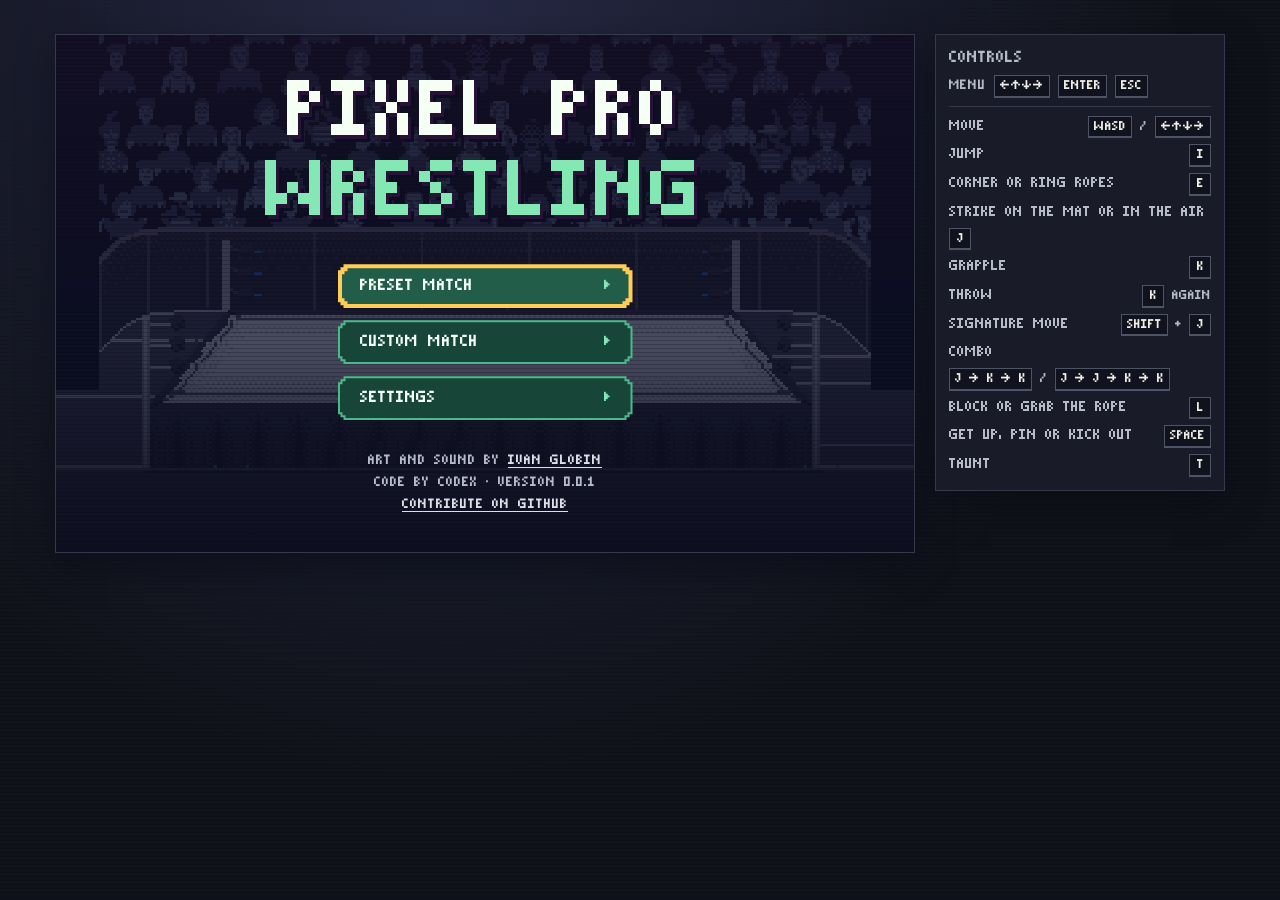
<file: docs/index.html>
<!doctype html>
<html lang="en">
<head>
  <meta charset="utf-8">
  <meta name="viewport" content="width=device-width, initial-scale=1, viewport-fit=cover">
  <meta name="theme-color" content="#10121b">
  <meta name="description" content="Pixel wrestling with eight wrestlers and four arenas.">
  <title>Pixel Pro Wrestling</title>
  <link rel="icon" href="assets/icon.png" type="image/png">
  <link rel="apple-touch-icon" href="assets/icon-192.png">
  <link rel="manifest" href="manifest.webmanifest">
  <link rel="preload" href="assets/ring-pixels.woff2" as="font" type="font/woff2" crossorigin>
  <link rel="stylesheet" href="game.css">
  <script type="module" src="game.mjs"></script>
</head>
<body>
  <main class="shell">
    <h1 class="sr-only">Pixel Pro Wrestling</h1>

    <div class="layout">
      <section class="game" aria-label="Game">
        <div class="stage setup-stage">
          <canvas id="ring" hidden width="320" height="234" tabindex="-1" aria-label="Ring" aria-describedby="controls-keys"></canvas>
          <div class="fighter-progress" id="fighter-progress" hidden>
            <p class="fighter-progress-instruction" aria-hidden="true" hidden></p>
            <div class="fighter-progress-meter" role="meter" aria-label="Pin pressure" aria-valuemin="0" aria-valuemax="100" aria-valuenow="0"><span></span></div>
            <p class="fighter-progress-detail" aria-hidden="true" hidden></p>
          </div>
          <div class="scoreboard" id="scoreboard" hidden>
            <div class="fighter fighter-player">
              <img class="fighter-avatar" id="player-avatar" width="22" height="21" alt="">
              <div class="health" id="player-meter" role="meter" aria-label="Player stamina" aria-valuemin="0" aria-valuemax="100" aria-valuenow="100"><span></span></div>
            </div>
            <div class="scoreboard-time">
              <time id="timer" datetime="PT2M">
                <span class="sr-only">Time remaining <span id="timer-value">02:00</span></span>
                <canvas class="timer-face" id="timer-face" width="54" height="18" aria-hidden="true"></canvas>
              </time>
            </div>
            <div class="fighter fighter-bot">
              <img class="fighter-avatar" id="bot-avatar" width="22" height="21" alt="">
              <div class="health" id="bot-meter" role="meter" aria-label="Opponent stamina" aria-valuemin="0" aria-valuemax="100" aria-valuenow="100"><span></span></div>
            </div>
          </div>
          <div class="match-call" id="match-call" aria-hidden="true" hidden>Outside</div>
          <div class="match-menu" id="match-menu" hidden>
            <canvas class="menu-backdrop" id="menu-backdrop" aria-hidden="true" hidden></canvas>
            <section class="menu-home" data-screen="home" aria-label="Main Menu">
              <p class="menu-title" aria-hidden="true">Pixel Pro <span>Wrestling</span></p>
              <div class="menu-options" data-menu-columns="1">
                <button class="menu-option" type="button" data-action="presets">Preset Match <span aria-hidden="true">▶</span></button>
                <button class="menu-option" type="button" data-action="custom">Custom Match <span aria-hidden="true">▶</span></button>
                <button class="menu-option" type="button" data-action="settings">Settings <span aria-hidden="true">▶</span></button>
              </div>
              <div class="credits">
                <p>ART AND SOUND BY <a href="https://www.behance.net/gallery/58997495/PIXEL-PRO-WRESTLING">IVAN GLOBIN</a></p>
                <p>Code by Codex · Version 0.0.1</p>
                <p><a href="https://github.com/makarbass/Pixel-Pro-Wrestling">Contribute on GitHub</a></p>
              </div>
            </section>
            <section class="menu-page" data-screen="settings" aria-labelledby="settings-heading" hidden>
              <div class="menu-header">
                <h2 id="settings-heading">Settings</h2>
                <button class="button button-outline button-small" type="button" data-action="back">Back</button>
              </div>
              <div class="settings-content">
                <div class="menu-options" data-menu-columns="1">
                  <button class="menu-option" id="sound-toggle" type="button" data-action="sound" aria-pressed="true">
                    Sound <span id="sound-state" aria-hidden="true">On</span>
                  </button>
                  <button class="menu-option" id="combat-hints-toggle" type="button" data-action="combat-hints" aria-pressed="true">
                    Combat hints <span id="combat-hints-state" aria-hidden="true">On</span>
                  </button>
                  <button class="menu-option" id="fullscreen-toggle" type="button" data-action="fullscreen" aria-pressed="false" hidden disabled>
                    Fullscreen <span id="fullscreen-state" aria-hidden="true">Off</span>
                  </button>
                </div>
                <p class="settings-note" id="fullscreen-install" hidden>Add the game to your Home Screen and open it from the icon to play without the address bar.</p>
                <p class="settings-note" id="fullscreen-status" role="status"></p>
              </div>
            </section>
            <section class="menu-page" data-screen="presets" aria-labelledby="preset-heading" hidden>
              <div class="menu-header">
                <h2 id="preset-heading">Preset Match</h2>
                <button class="button button-outline button-small" type="button" data-action="back">Back</button>
              </div>
              <div class="match-tiles" id="preset-tiles" data-menu-columns="2"></div>
            </section>
            <section class="menu-page" data-screen="roster" aria-labelledby="roster-heading" hidden>
              <div class="menu-header">
                <h2 id="roster-heading">Choose your wrestler</h2>
                <button class="button button-outline button-small" type="button" data-action="back">Back</button>
              </div>
              <div class="roster-tiles" id="roster-tiles" data-menu-columns="4"></div>
              <dl class="roster-picks">
                <div><dt>Your wrestler</dt><dd id="picked-player">—</dd></div>
                <div><dt>Opponent</dt><dd id="picked-opponent">—</dd></div>
              </dl>
            </section>
            <section class="menu-page" data-screen="arenas" aria-labelledby="arena-heading" hidden>
              <div class="menu-header">
                <h2 id="arena-heading">Choose an arena</h2>
                <button class="button button-outline button-small" type="button" data-action="back">Back</button>
              </div>
              <div class="match-tiles" id="arena-tiles" data-menu-columns="2"></div>
            </section>
            <section class="versus" data-screen="versus" aria-labelledby="versus-arena" hidden>
              <h2 id="versus-arena" tabindex="-1" aria-describedby="versus-player-name versus-opponent-name"></h2>
              <div class="versus-card">
                <div class="versus-fighter versus-player">
                  <span class="versus-art" id="versus-player-art"></span>
                  <p id="versus-player-name"></p>
                </div>
                <p class="versus-mark" aria-hidden="true">VS</p>
                <div class="versus-fighter versus-opponent">
                  <span class="versus-art" id="versus-opponent-art"></span>
                  <p id="versus-opponent-name"></p>
                </div>
              </div>
              <p class="versus-count" id="versus-count">Fight in 7</p>
            </section>
          </div>
          <div class="overlay" id="overlay">
            <div class="overlay-card">
              <h2 id="overlay-heading">Loading arena</h2>
              <p id="overlay-text" hidden></p>
              <div class="overlay-actions" id="overlay-actions" hidden>
                <button class="button button-primary" id="overlay-primary" type="button"></button>
                <button class="button button-outline" id="overlay-menu" type="button">Main Menu</button>
              </div>
            </div>
          </div>
        </div>

        <div class="gamepad" id="gamepad" role="group" aria-label="Game controller">
          <div class="joystick" role="group" aria-label="Joystick" aria-disabled="true">
            <span class="joystick-thumb" aria-hidden="true"></span>
          </div>
          <div class="face-buttons" role="group" aria-label="Action buttons">
            <button type="button" data-face="X" disabled>X<span class="face-caption"></span></button>
            <button type="button" data-face="Y" disabled>Y<span class="face-caption"></span></button>
            <button type="button" data-face="A" disabled>A<span class="face-caption"></span></button>
            <button type="button" data-face="B" disabled>B<span class="face-caption"></span></button>
            <p class="gamepad-pause-hint" id="gamepad-pause-hint" hidden><kbd>A + Y</kbd> Pause</p>
          </div>
        </div>

        <div class="stage-footer" id="stage-footer" hidden>
          <span class="venue"><span aria-hidden="true"></span><strong id="venue-name">Judgment Day ’04</strong></span>
          <div class="pin-hint" id="pin-hint" hidden></div>
          <button class="button button-outline button-small" id="pause" type="button" hidden>Pause <kbd>Esc</kbd></button>
        </div>

        <ul class="gamepad-guide" id="gamepad-guide" aria-label="Button combinations" hidden>
          <li><kbd>A + X</kbd> <span id="gamepad-signature">Signature move</span> <span id="gamepad-cooldown"></span></li>
          <li><kbd>B + X</kbd> Corner or ropes</li>
          <li><kbd>B + Y</kbd> Block or grab rope</li>
          <li><kbd>X + Y</kbd> Taunt</li>
          <li><kbd>A + Y</kbd> Pause</li>
          <li><kbd>A → B → B</kbd> or <kbd>A → A → B → B</kbd> Combo throw</li>
        </ul>
      </section>

      <aside class="sidebar" aria-label="Controls">
        <section class="controls" aria-labelledby="controls-heading">
          <h2 id="controls-heading">Controls</h2>
          <p class="menu-keys">Menu <kbd>←↑↓→</kbd> <kbd>Enter</kbd> <kbd>Esc</kbd></p>
          <dl id="controls-keys">
            <div><dt>Move</dt><dd><kbd>WASD</kbd> <span>/</span> <kbd>←↑↓→</kbd></dd></div>
            <div><dt>Jump</dt><dd><kbd>I</kbd></dd></div>
            <div><dt>Corner or ring ropes</dt><dd><kbd>E</kbd></dd></div>
            <div><dt>Strike on the mat or in the air</dt><dd><kbd>J</kbd></dd></div>
            <div><dt>Grapple</dt><dd><kbd>K</kbd></dd></div>
            <div><dt id="grapple-name">Throw</dt><dd><kbd>K</kbd> <span>again</span></dd></div>
            <div><dt id="signature-name">Signature move</dt><dd><kbd>Shift</kbd><span> + </span><kbd>J</kbd> <span id="signature-cooldown"></span></dd></div>
            <div><dt>Combo</dt><dd><kbd>J → K → K</kbd> <span>/</span> <kbd>J → J → K → K</kbd></dd></div>
            <div><dt>Block or grab the rope</dt><dd><kbd>L</kbd></dd></div>
            <div><dt>Get up, pin or kick out</dt><dd><kbd>Space</kbd></dd></div>
            <div><dt>Taunt</dt><dd><kbd>T</kbd></dd></div>
          </dl>
        </section>
      </aside>
    </div>

    <p class="sr-only" id="announcement" role="status" aria-atomic="true"></p>
  </main>
</body>
</html>
</file>
<file: docs/game.css>
@font-face {
  font-family: "Ring Pixels";
  src: url("assets/ring-pixels.woff2") format("woff2");
  font-display: swap;
}

:root {
  color-scheme: dark;
  font-family: var(--pixel-font);
  font-synthesis: none;
  color: #f1eee6;
  background: #10121b;
  --surface: #191c28;
  --edge: #363949;
  --muted: #b7bac8;
  --gold: #ffcd56;
  --blue: #6ab9ff;
  --pink: #f58da7;
  --pixel-font: "Ring Pixels", ui-monospace, Menlo, Consolas, monospace;
}

* { box-sizing: border-box; }
[hidden] { display: none !important; }
:focus-visible { outline: 2px solid var(--gold); outline-offset: 4px; }

body {
  margin: 0;
  min-height: 100vh;
  background:
    radial-gradient(ellipse at 35% 0, #252843 0%, transparent 62%),
    repeating-linear-gradient(0deg, #fff0 0 3px, #0002 3px 4px),
    #10121b;
}

button, input { font: inherit; }

.shell {
  width: min(1170px, 100% - 64px);
  margin-inline: auto;
  padding-block: 34px 24px;
}

h1, h2, p { margin: 0; }

.layout {
  display: grid;
  grid-template-columns: minmax(0, 1fr) minmax(245px, 290px);
  align-items: start;
  gap: 20px;
}

.game {
  min-width: 0;
  border: 1px solid var(--edge);
  background: #10131d;
  box-shadow: 0 14px 35px #06071169;
}

.scoreboard {
  --frame-width: 2px;
  --portrait-size: clamp(32px, 4.2vw, 44px);
  position: absolute;
  inset: clamp(6px, 1.3vw, 13px) clamp(6px, 1.6vw, 17px) auto;
  z-index: 1;
  display: grid;
  grid-template-columns: minmax(0, 1fr) auto minmax(0, 1fr);
  gap: clamp(5px, 1.4vw, 15px);
  pointer-events: none;
}

.fighter, .scoreboard-time { --tile-fill: #1b1a30; }

.fighter {
  --accent: var(--blue);
  display: flex;
  align-items: center;
  min-width: 0;
  gap: 8px;
  min-height: 47px;
  padding: 5px 7px;
  background: var(--tile-fill);
  clip-path: var(--pixel-corners);
}

.fighter-bot { --accent: var(--pink); flex-direction: row-reverse; }

.fighter-avatar {
  display: block;
  flex: 0 0 var(--portrait-size);
  width: var(--portrait-size);
  height: var(--portrait-size);
  border: var(--frame-width) solid #77708a;
  background: #353047;
  object-fit: contain;
  padding: 1px;
  image-rendering: pixelated;
}

.health {
  flex: 1;
  min-width: 0;
  position: relative;
  height: var(--portrait-size);
}

.health::before {
  --stroke: var(--frame-width);
  --inner-step: calc(2px + var(--stroke));
  --inner-corner: calc(4px + var(--stroke));
  content: "";
  position: absolute;
  inset: 0;
  background: var(--accent);
  /* Trace both stepped perimeters to leave a transparent center. */
  clip-path: polygon(evenodd,
    4px 0, calc(100% - 4px) 0, calc(100% - 4px) 2px, calc(100% - 2px) 2px,
    calc(100% - 2px) 4px, 100% 4px, 100% calc(100% - 4px), calc(100% - 2px) calc(100% - 4px),
    calc(100% - 2px) calc(100% - 2px), calc(100% - 4px) calc(100% - 2px), calc(100% - 4px) 100%,
    4px 100%, 4px calc(100% - 2px), 2px calc(100% - 2px), 2px calc(100% - 4px),
    0 calc(100% - 4px), 0 4px, 2px 4px, 2px 2px, 4px 2px, 4px 0,
    var(--inner-corner) var(--stroke),
    calc(100% - var(--inner-corner)) var(--stroke),
    calc(100% - var(--inner-corner)) var(--inner-step),
    calc(100% - var(--inner-step)) var(--inner-step),
    calc(100% - var(--inner-step)) var(--inner-corner),
    calc(100% - var(--stroke)) var(--inner-corner),
    calc(100% - var(--stroke)) calc(100% - var(--inner-corner)),
    calc(100% - var(--inner-step)) calc(100% - var(--inner-corner)),
    calc(100% - var(--inner-step)) calc(100% - var(--inner-step)),
    calc(100% - var(--inner-corner)) calc(100% - var(--inner-step)),
    calc(100% - var(--inner-corner)) calc(100% - var(--stroke)),
    var(--inner-corner) calc(100% - var(--stroke)),
    var(--inner-corner) calc(100% - var(--inner-step)),
    var(--inner-step) calc(100% - var(--inner-step)),
    var(--inner-step) calc(100% - var(--inner-corner)),
    var(--stroke) calc(100% - var(--inner-corner)),
    var(--stroke) var(--inner-corner), var(--inner-step) var(--inner-corner),
    var(--inner-step) var(--inner-step), var(--inner-corner) var(--inner-step),
    var(--inner-corner) var(--stroke)
  );
}

.health span {
  /* Twelve segments separated by eleven half-width gaps. */
  --segment-width: calc(100% / 17.5);
  --segment-step: calc(var(--segment-width) * 1.5);
  --segment-shade: color-mix(in srgb, var(--accent) 65%, #000);
  position: absolute;
  inset: calc(var(--frame-width) + 3px);
  background: linear-gradient(var(--accent) 75%, var(--segment-shade) 75%);
  mask-image: repeating-linear-gradient(90deg, #000 0 var(--segment-width), transparent var(--segment-width) var(--segment-step));
  clip-path: inset(0 calc(100% - var(--health, 100%)) 0 0);
}

.fighter-bot .health span { transform: scaleX(-1); }

.scoreboard-time {
  --frame-color: var(--gold);
  display: grid;
  place-items: center;
  padding: 5px 7px;
}

.timer-face {
  display: block;
  width: 54px;
  height: auto;
  image-rendering: pixelated;
}

.stage {
  position: relative;
  display: grid;
  place-items: center;
  aspect-ratio: var(--arena-ratio, 1.39);
  background: #000;
  isolation: isolate;
}

.setup-stage {
  aspect-ratio: 640 / 386;
  min-height: 278px;
  container-type: inline-size;
  background: #191329;
}

.setup-stage:has(> .match-menu:not([hidden]) > .menu-home:not([hidden])) {
  min-height: min-content;
}

.match-menu {
  --menu-green: #83e8b3;
  position: relative;
  isolation: isolate;
  display: grid;
  width: 100%;
  align-self: stretch;
}

.menu-backdrop {
  position: absolute;
  z-index: -1;
  inset: 0;
  width: 100%;
  height: 100%;
  object-fit: cover;
  image-rendering: pixelated;
  pointer-events: none;
}

.menu-home, .menu-page {
  background:
    repeating-linear-gradient(0deg, transparent 0 3px, #0709153b 3px 4px),
    linear-gradient(#17112bd9, #101330b2 59%, #0c0d1ef5);
}

.menu-home {
  display: grid;
  align-content: center;
  justify-items: center;
  gap: clamp(14px, 3.6cqi, 34px);
  padding: 20px 16px;
}

.menu-title {
  color: #f5fff3;
  font-size: clamp(2rem, 11cqi, 5.5rem);
  line-height: 0.91;
  text-align: center;
  text-transform: uppercase;
  text-shadow: 3px 4px #281237, 6px 7px #0d0d22;
}

.menu-title span { display: block; color: var(--menu-green); }
.menu-options { display: grid; gap: 12px; width: min(100%, 295px); }
.settings-content { display: grid; justify-items: center; gap: 10px; }
.settings-note { max-inline-size: 38ch; color: var(--muted); font-size: 0.9rem; text-align: center; }
.settings-note:empty { position: absolute; }

.menu-option {
  --frame-color: #4cb98b;
  --tile-fill: #174638;
  display: flex;
  align-items: center;
  justify-content: space-between;
  gap: 10px;
  min-height: 44px;
  padding: 8px 22px;
  color: #f4fff8;
  font-size: clamp(1rem, 2.7cqi, 1.125rem);
  line-height: 1.15;
  text-align: start;
  text-transform: uppercase;
}

.menu-option:hover, .menu-option:focus-visible { --tile-fill: #225d4a; }
.menu-option span { color: var(--menu-green); font-size: 0.82em; translate: 2px 0; }

:is(.menu-option, .match-tile, .roster-tile) {
  --frame-width: 2px;
  border: 0;
  border-radius: 0;
  background: none;
  cursor: pointer;
}

:is(.menu-option, .match-tile, .roster-card-art, .fighter, .scoreboard-time) {
  --pixel-corners: polygon(
    6px 0, calc(100% - 6px) 0, calc(100% - 6px) 3px, calc(100% - 3px) 3px,
    calc(100% - 3px) 6px, 100% 6px, 100% calc(100% - 6px), calc(100% - 3px) calc(100% - 6px),
    calc(100% - 3px) calc(100% - 3px), calc(100% - 6px) calc(100% - 3px),
    calc(100% - 6px) 100%, 6px 100%, 6px calc(100% - 3px), 3px calc(100% - 3px),
    3px calc(100% - 6px), 0 calc(100% - 6px), 0 6px, 3px 6px, 3px 3px, 6px 3px
  );
  position: relative;
  isolation: isolate;
}

:is(.menu-option, .match-tile, .roster-card-art, .scoreboard-time)::before,
:is(.menu-option, .match-tile, .roster-card-art, .scoreboard-time)::after {
  content: "";
  position: absolute;
  z-index: -1;
  inset: 0;
  background: var(--frame-color);
  clip-path: var(--pixel-corners);
}

:is(.menu-option, .match-tile, .roster-card-art, .scoreboard-time)::after {
  inset: var(--frame-width);
  background: var(--tile-fill);
}

.menu-page {
  display: grid;
  grid-template-rows: auto 1fr;
  align-items: center;
  gap: clamp(9px, 1.9cqi, 17px);
  padding: clamp(12px, 3cqi, 24px);
}

.menu-header {
  display: flex;
  align-items: center;
  justify-content: space-between;
  gap: 10px;
  padding-block-end: 8px;
  border-block-end: 1px solid #5c4a68;
}

.menu-header h2, .versus h2 {
  color: #f3edae;
  font-size: clamp(1rem, 3.6cqi, 1.6rem);
  line-height: 1.12;
  text-transform: uppercase;
  text-wrap: balance;
  text-shadow: 2px 2px #160d23;
}

.menu-header .button { flex: none; min-height: 44px; justify-content: center; }

.match-tiles, .roster-tiles {
  display: grid;
  gap: clamp(8px, 1.6cqi, 14px);
  width: min(100%, 620px);
  margin-inline: auto;
}

.match-tiles { grid-template-columns: repeat(2, minmax(0, 1fr)); }

.match-tile, .roster-tile {
  --frame-color: #797491;
  --tile-fill: #1b1a30;
  min-width: 0;
  color: #fcfff9;
}

.match-tile {
  display: grid;
  grid-template-rows: auto auto 1fr;
  gap: 4px;
  align-content: start;
  padding: clamp(6px, 1cqi, 8px);
  font-size: clamp(0.89rem, 2.25cqi, 1.125rem);
  line-height: 1.23;
  text-align: start;
}

.match-tile img {
  display: block;
  width: 100%;
  aspect-ratio: 2.7;
  object-fit: cover;
  image-rendering: pixelated;
}

.match-tile span { color: #d8d1e3; }
.match-tile:hover, .roster-tile:hover:enabled { --tile-fill: #29334a; }
.match-tile[aria-pressed="true"], .roster-tile[data-picked="player"] { --frame-color: #87d4fb; --frame-width: 3px; }
.roster-tile[data-picked="opponent"] { --frame-color: #f9acc2; --frame-width: 3px; }
:is(.menu-option, .match-tile, .roster-tile)[data-current] { --frame-color: var(--gold); --frame-width: 4px; }

:is(.menu-option, .match-tile, .roster-tile)[data-current]:focus-visible { outline: none; }
.match-menu .button:focus-visible { outline-offset: 2px; }

@media (forced-colors: active) {
  :is(.menu-option, .match-tile, .roster-tile) { border: 2px solid ButtonText; }
  :is(.menu-option, .match-tile, .roster-tile)[data-current] { border-color: Highlight; }
  :is(.menu-option, .match-tile, .roster-tile):focus-visible { outline-color: Highlight; }
}

[data-screen="roster"] { grid-template-rows: auto 1fr auto; }

.roster-tiles {
  grid-template-columns: repeat(4, minmax(0, 1fr));
  column-gap: clamp(6px, 1.4cqi, 14px);
  width: min(100%, 474px);
  align-items: start;
}

.roster-tile {
  display: grid;
  gap: 5px;
  padding: 0;
  font-size: clamp(0.75rem, 2.1cqi, 1rem);
  line-height: 1.2;
  text-align: center;
  overflow-wrap: anywhere;
}

.roster-card-art {
  display: grid;
  place-items: end center;
  aspect-ratio: 1;
}

.wrestler-sprite { display: block; width: 100%; }
.wrestler-sprite img {
  display: block;
  width: 100%;
  height: auto;
  image-rendering: pixelated;
}

.roster-tile:disabled { cursor: default; }
.roster-tile:disabled img { opacity: 0.7; }
.roster-tiles[data-role="opponent"] img { transform: scaleX(-1); }

.roster-picks {
  display: grid;
  grid-template-columns: repeat(2, minmax(0, 1fr));
  gap: 8px;
  margin: 0;
  text-align: center;
  font-size: clamp(0.89rem, 2.6cqi, 1.125rem);
}

.roster-picks div { padding: 5px; border-block-start: 2px solid #87d4fb; background: #14162a; }
.roster-picks div + div { border-color: #f9acc2; }
.roster-picks dt { color: #c9c1dc; }
.roster-picks dd { margin: 2px 0 0; font-weight: 800; }

.versus {
  --stripe: #13845a;
  --stripe-shadow: #125645;
  display: grid;
  grid-template-rows: auto 1fr auto;
  align-items: center;
  min-width: 0;
  gap: clamp(9px, 2cqi, 16px);
  padding-block: clamp(12px, 2.6cqi, 22px);
  overflow: clip;
  background: #422551;
}

.versus h2 { margin-inline: 6%; justify-self: end; color: #eee0f4; text-align: end; }
.versus-card { position: relative; display: grid; align-content: center; gap: clamp(22px, 6.8cqi, 52px); }

.versus-fighter {
  position: relative;
  display: grid;
  grid-template-columns: clamp(68px, 26cqi, 170px) minmax(0, 1fr);
  align-items: center;
  isolation: isolate;
  min-height: clamp(59px, 14cqi, 106px);
  padding-inline: 5% 13%;
}

.versus-fighter::before {
  position: absolute;
  z-index: -1;
  inset: 0 0 -6px;
  content: "";
  background: linear-gradient(var(--stripe) calc(100% - 6px), var(--stripe-shadow) 0);
  clip-path: polygon(0 0, 95% 0, 88% 100%, 0 100%);
}

.versus-opponent { grid-template-columns: minmax(0, 1fr) clamp(68px, 26cqi, 170px); padding-inline: 13% 5%; }
.versus-opponent::before { transform: scaleX(-1); }

.versus-art {
  position: absolute;
  inset: auto auto 2% 5%;
  width: clamp(80px, 28cqi, 185px);
}

.versus-opponent .versus-art { inset-inline: auto 5%; transform: scaleX(-1); }
.versus-art .wrestler-sprite-wide { width: 162.5%; margin-inline-start: -31.25%; }

.versus-fighter p {
  position: relative;
  grid-column: 2;
  color: #fbfff5;
  font-size: clamp(1rem, 3.4cqi, 1.65rem);
  line-height: 1.13;
  text-transform: uppercase;
  text-wrap: balance;
  text-shadow: 2px 2px var(--stripe-shadow);
}

.versus-opponent p { grid-column: 1; text-align: end; }

.versus-mark {
  position: absolute;
  z-index: 1;
  inset: 50% auto auto 50%;
  transform: translate(-50%, -50%) skewX(-11deg);
  color: #fff;
  font-size: clamp(2.4rem, 12cqi, 5.7rem);
  line-height: 1;
  text-shadow: 4px 4px #251433;
}

.versus-count {
  justify-self: center;
  color: #f5e9fa;
  font-size: 1rem;
  text-transform: uppercase;
}

@media (prefers-reduced-motion: no-preference) {
  .menu-option, .match-tile, .roster-tile { transition: scale 100ms ease-out; }
  .menu-option:active, .match-tile:active, .roster-tile:active:enabled { scale: 0.96; }

  .menu-title { animation: menu-enter 280ms ease-out both; --entry-offset: -12px; }
  .menu-home .menu-option { animation: menu-enter 240ms ease-out 130ms both; }
  .menu-home .menu-option:nth-child(2) { animation-delay: 210ms; }
  .menu-home .menu-option:nth-child(3) { animation-delay: 290ms; }
  .credits { animation: menu-enter 200ms ease-out 380ms both; }

  @keyframes menu-enter {
    from { opacity: 0; transform: translateY(var(--entry-offset, 8px)); }
    to { opacity: 1; transform: translateY(0); }
  }

  .versus-player { transform: translateX(var(--versus-player-slide, -100%)); }
  .versus-opponent { transform: translateX(var(--versus-opponent-slide, 100%)); }
}

#ring {
  display: block;
  width: 100%;
  height: 100%;
  position: absolute;
  inset: 0;
  z-index: 0;
  object-fit: contain;
  image-rendering: crisp-edges;
  image-rendering: pixelated;
}

#ring:focus-visible { outline-offset: -2px; }

.match-call {
  position: absolute;
  inset-inline: 0;
  width: fit-content;
  max-width: 90%;
  margin-inline: auto;
  pointer-events: none;
  text-align: center;
  top: 42%;
  z-index: 1;
  color: #ffe7ac;
  font-size: 1rem;
  text-transform: uppercase;
  text-shadow: 1px 1px #19101b;
}

.pin-hint {
  flex: 1;
  color: #ffe1a1;
  font-size: 1rem;
  text-align: center;
}

.fighter-progress {
  --progress-accent: var(--gold);
  position: absolute;
  inset: 0 auto auto 0;
  z-index: 1;
  display: grid;
  justify-items: center;
  gap: 3px;
  inline-size: max-content;
  min-inline-size: min(80px, var(--progress-max-width));
  max-inline-size: var(--progress-max-width);
  padding: 3px 5px;
  border: 1px solid #706983;
  background: #171725;
  color: #f1eee6;
  clip-path: polygon(2px 0, calc(100% - 2px) 0, 100% 2px, 100% calc(100% - 2px),
    calc(100% - 2px) 100%, 2px 100%, 0 calc(100% - 2px), 0 2px);
  pointer-events: none;
  font-size: 0.75rem;
  line-height: 1.15;
  text-align: center;
  text-wrap: balance;
  overflow-wrap: anywhere;
}

.fighter-progress[data-kind="rise"] { --progress-accent: var(--blue); }
.fighter-progress-instruction, .fighter-progress-detail { margin: 0; }
.fighter-progress-detail { color: #d2ccdf; }

.fighter-progress-meter {
  inline-size: min(80px, 100%);
  block-size: 9px;
  border: 1px solid var(--progress-accent);
  padding: 1px;
  background: #272538;
}

.fighter-progress-meter span {
  display: block;
  block-size: 100%;
  background: var(--progress-accent);
  mask-image: repeating-linear-gradient(90deg, #000 0 8%, transparent 8% 10%);
  clip-path: inset(0 calc(100% - var(--progress-fill, 0%)) 0 0);
}

@media (forced-colors: active) {
  .fighter-progress-meter span { background: Highlight; forced-color-adjust: none; }
}

.stage-footer {
  min-height: 52px;
  display: flex;
  flex-wrap: wrap;
  align-items: center;
  justify-content: space-between;
  gap: 12px;
  padding: 6px 18px;
  border-block-start: 1px solid var(--edge);
}

.venue { display: flex; gap: 10px; align-items: center; font-size: 1rem; }
.venue > span { width: 7px; height: 7px; background: var(--gold); box-shadow: 0 0 9px #ffcd5661; }

.overlay {
  position: absolute;
  z-index: 2;
  inset: 0;
  display: grid;
  place-items: center;
  overflow: auto;
  padding: 12px;
  background: #080b14d9;
}

.overlay-card {
  display: grid;
  gap: 14px;
  justify-items: center;
  padding: clamp(15px, 4vw, 28px);
  border: 1px solid #625348;
  background: #191c28;
  box-shadow: 5px 5px 0 #0008;
  text-align: center;
}

.overlay-card h2 {
  font-size: clamp(1.3rem, 3.2vw, 2.15rem);
  line-height: 1.13;
  color: var(--gold);
  text-wrap: balance;
}

.overlay-card p { color: var(--muted); line-height: 1.4; }

.overlay-actions { display: flex; flex-wrap: wrap; justify-content: center; gap: 9px; }

.sidebar {
  padding: 13px;
  border: 1px solid var(--edge);
  background: var(--surface);
  box-shadow: 0 14px 35px #06071159;
}

.controls h2 {
  margin-block-end: 8px;
  font-size: 1.125rem;
  text-transform: uppercase;
  color: var(--muted);
}

.button {
  min-height: 41px;
  border: 1px solid;
  border-radius: 0;
  padding: 8px 13px;
  font-weight: 850;
  line-height: 1.1;
  cursor: pointer;
}

.button-primary {
  color: #20170a;
  background: var(--gold);
  border-color: #ffe49e;
  box-shadow: inset 0 -3px #bd8d2b;
}

.button-primary:hover:not(:disabled) { background: #ffdf89; }
.button-primary:active:not(:disabled) { box-shadow: inset 0 2px #bd8d2b; }
.button:disabled { opacity: 0.6; cursor: default; }
.button-outline { color: #f1eee6; background: #202433; border-color: #484c61; }
.button-outline:hover { background: #30354b; }
.button-small { min-height: 36px; font-size: 1rem; display: inline-flex; gap: 8px; align-items: center; }

.menu-keys {
  margin-block-end: 9px;
  padding-block-end: 8px;
  border-block-end: 1px solid var(--edge);
  color: var(--muted);
  font-size: 0.95rem;
  line-height: 1.5;
}
.controls dl { display: grid; gap: 6px; margin: 0; }
.controls dl div { display: flex; flex-wrap: wrap; justify-content: space-between; align-items: baseline; gap: 5px; }
.controls dt { color: var(--muted); font-size: 1rem; line-height: 1.3; }
.controls dd { margin: 0; white-space: nowrap; }
.controls dd span { color: var(--muted); font-size: 0.9rem; }

kbd {
  display: inline-block;
  padding: 2px 5px;
  min-width: 22px;
  border: 1px solid #4e5365;
  border-bottom-width: 2px;
  color: #f1eee6;
  background: #10131d;
  text-align: center;
  font-family: inherit;
  font-size: 0.89rem;
  line-height: 1.1;
}

.gamepad, .gamepad-guide { display: none; }

.credits {
  display: grid;
  gap: 3px;
  color: var(--muted);
  font-size: 0.95rem;
  text-align: center;
  line-height: 1.25;
}
.credits p { text-wrap: balance; }
.credits a { color: #dddfe8; text-underline-offset: 3px; white-space: nowrap; }
.credits a:hover { color: var(--gold); }

.sr-only {
  position: absolute;
  width: 1px;
  height: 1px;
  padding: 0;
  margin: -1px;
  overflow: hidden;
  clip-path: inset(50%);
  white-space: nowrap;
}

@media (max-width: 950px) {
  .shell { width: calc(100% - 36px); }
  .layout { gap: 14px; grid-template-columns: minmax(0, 1fr) minmax(225px, 248px); }
  .fighter { gap: 5px; }
}

@media (max-width: 480px) {
  .fighter { min-height: 36px; padding: 3px 4px; gap: 4px; }
  .scoreboard-time { padding: 3px 4px; }
}

@media (max-width: 760px), (any-pointer: coarse) {
  .shell {
    width: min(100%, 760px);
    padding-block: max(8px, env(safe-area-inset-top)) max(12px, env(safe-area-inset-bottom));
    padding-inline: max(8px, env(safe-area-inset-left)) max(8px, env(safe-area-inset-right));
  }

  .layout { grid-template-columns: minmax(0, 1fr); }
  .sidebar, #pause { display: none; }
  .setup-stage { aspect-ratio: auto; }
  .setup-stage:has(> .match-menu:not([hidden]) > .menu-home:not([hidden])) { min-height: 278px; }
  .stage-footer { min-height: 34px; gap: 4px 12px; padding: 4px 12px; }
  .stage-footer .pin-hint { text-align: end; }
  .overlay .button { min-height: 44px; }
  .overlay .button[data-current] { outline: 2px solid var(--gold); outline-offset: 2px; }

  .gamepad {
    --cap-size: clamp(44px, 12.6vw, 56px);
    display: grid;
    grid-template-columns: auto auto;
    gap: 8px;
    justify-content: space-between;
    padding: 8px clamp(6px, 4vw - 6px, 24px);
    border-block-start: 1px solid #5c5a70;
    background: linear-gradient(#292b3d, #1a1c29);
  }

  .face-buttons {
    display: grid;
    grid-template: repeat(3, var(--cap-size)) / repeat(3, var(--cap-size));
  }

  .joystick, .face-buttons {
    touch-action: none;
    user-select: none;
    -webkit-user-select: none;
    -webkit-touch-callout: none;
  }

  .gamepad button {
    min-width: 0;
    min-height: 0;
    border: 1px solid #51566d;
    padding: 0;
    cursor: pointer;
    -webkit-tap-highlight-color: transparent;
  }

  .gamepad button:disabled { cursor: default; color: #9094a5; }
  .gamepad button:focus-visible { outline-offset: -2px; z-index: 1; }

  .joystick {
    display: grid;
    place-items: center;
    inline-size: calc(3 * var(--cap-size));
    block-size: calc(3 * var(--cap-size));
    border: 1px solid #51566d;
    border-radius: 50%;
    background: radial-gradient(circle, #181a28 47%, #353950 48% 49%, #151723 50%);
    box-shadow: inset 0 4px 12px #0b0d15;
    cursor: grab;
  }

  .joystick-thumb {
    inline-size: var(--cap-size);
    aspect-ratio: 1;
    border: 1px solid #81859c;
    border-radius: 50%;
    background: radial-gradient(circle at 50% 38%, #414665, #24263a 74%);
    box-shadow: inset 0 -3px #0d101b, 0 3px 7px #090a11ad;
    transform: translate(var(--stick-x, 0px), var(--stick-y, 0px));
    pointer-events: none;
  }

  .joystick[data-down] { cursor: grabbing; }
  .joystick[data-down] .joystick-thumb { border-color: var(--blue); }
  .joystick[aria-disabled="true"] { opacity: 0.55; cursor: default; touch-action: auto; }

  .face-buttons button {
    display: grid;
    place-content: center;
    border-radius: 50%;
    border-color: var(--cap-accent);
    background: #24263a;
    color: var(--cap-accent);
    font-size: 1.22rem;
    line-height: 1;
    box-shadow: inset 0 -3px #0d101b;
  }

  .face-buttons button:disabled { border-color: #5a5e70; }
  .face-buttons [data-face="X"] { grid-area: 1 / 2; --cap-accent: var(--blue); }
  .face-buttons [data-face="Y"] { grid-area: 2 / 1; --cap-accent: #83e8b3; }
  .face-buttons [data-face="A"] { grid-area: 2 / 3; --cap-accent: var(--pink); }
  .face-buttons [data-face="B"] { grid-area: 3 / 2; --cap-accent: var(--gold); }

  .face-caption {
    color: #f1eee6;
    font-family: system-ui, sans-serif;
    font-size: 0.65rem;
    font-weight: 650;
    line-height: 1.1;
    text-align: center;
  }
  .face-caption:empty { display: none; }
  .gamepad button[data-down] { background: #434963; box-shadow: inset 0 2px #10131d; }

  .gamepad-guide {
    display: flex;
    flex-wrap: wrap;
    justify-content: center;
    gap: 5px 12px;
    margin: 0;
    padding: 8px 10px 10px;
    border-block-start: 1px solid var(--edge);
    color: var(--muted);
    font-size: 0.9rem;
    line-height: 1.2;
    list-style: none;
  }

  .gamepad-guide kbd { font-size: 0.8rem; }
}

@media (orientation: landscape) and (max-width: 760px), (orientation: landscape) and (any-pointer: coarse) {
  body { min-height: 100dvh; }

  .shell {
    position: relative;
    width: 100%;
    height: 100dvh;
    padding-block: env(safe-area-inset-top) env(safe-area-inset-bottom);
    container-type: inline-size;
  }

  .shell > .sr-only { inset-block-start: 0; }

  .layout {
    height: 100%;
    grid-template-rows: minmax(0, 1fr);
    align-items: stretch;
  }

  .game {
    display: grid;
    grid-template-rows: minmax(0, 1fr) auto;
    overflow: clip;
  }

  .stage {
    grid-area: 1 / 1;
    min-width: 0;
    min-height: 0;
    aspect-ratio: auto;
  }

  .stage:not(.setup-stage) { container-type: size; }

  .scoreboard {
    --ring-width: calc(100cqh * (var(--arena-ratio, 1.39)));
    --portrait-size: 26px;
    inset: 4px 0 auto;
    width: max(0px, calc(min(100%, var(--ring-width)) - 12px));
    margin-inline: auto;
    gap: 5px;
  }

  .fighter { min-height: 32px; padding: 3px; }
  .scoreboard-time { padding: 3px; }
  .timer-face { width: 42px; }
  .overlay { padding: 6px; align-items: safe center; overscroll-behavior: contain; }
  .overlay-card { gap: 6px; padding: 8px 12px; min-width: 0; max-width: 100%; }
  .overlay .gamepad-guide { padding: 6px 0 0; }

  .setup-stage,
  .setup-stage:has(> .match-menu:not([hidden]) > .menu-home:not([hidden])) {
    grid-template-rows: minmax(0, 1fr);
    min-height: 0;
  }

  .match-menu { min-height: 0; overflow: auto; overscroll-behavior: contain; }
  .menu-home { align-content: safe center; }
  .menu-title { font-size: clamp(1.8rem, 5.6cqi, 2.6rem); }
  .versus { gap: 6px; padding-block: 6px; }
  .versus-card { gap: 14px; }
  .versus-fighter { min-height: 42px; }
  .versus-art { width: clamp(58px, 12cqi, 96px); }
  .gamepad {
    --cap-size: 44px;
    grid-area: 2 / 1;
    padding-block: 4px;
  }

  .gamepad-pause-hint {
    grid-area: 3 / 1;
    align-self: center;
    color: var(--muted);
    font: 0.65rem/1.15 system-ui, sans-serif;
    text-align: center;
    pointer-events: none;
  }

  .gamepad-pause-hint kbd {
    padding-inline: 3px;
    font-size: inherit;
    white-space: nowrap;
  }

  .stage-footer {
    grid-area: 1 / 1;
    z-index: 1;
    align-self: end;
    justify-content: center;
    min-height: 0;
    padding: 0 8px 6px;
    border: 0;
    pointer-events: none;
  }

  .stage-footer .venue { display: none; }
  .stage-footer .pin-hint {
    flex: initial;
    padding: 4px 8px;
    background: #10131de6;
    font-size: 0.9rem;
    text-align: center;
  }

  @container (min-width: 528px) {
    .game {
      --control-width: 132px;
      --control-gap: 8px;
      grid-template-columns: var(--control-width) minmax(0, 1fr) var(--control-width);
      grid-template-rows: minmax(0, 1fr);
      column-gap: var(--control-gap);
    }

    .game > .stage, .game > .stage-footer { grid-area: 1 / 2; }

    .game > .gamepad {
      grid-area: 1 / 1 / 2 / -1;
      align-self: center;
      grid-template-columns: var(--control-width) minmax(0, 1fr) var(--control-width);
      column-gap: var(--control-gap);
      align-items: center;
      justify-content: stretch;
      padding: 0;
      border: 0;
      background: none;
      pointer-events: none;
    }

    .gamepad .joystick { grid-column: 1; pointer-events: auto; }
    .gamepad .face-buttons { grid-column: 3; pointer-events: auto; }
  }
}

@media (forced-colors: active) {
  .gamepad button[data-down] { border-color: Highlight; color: Highlight; }
  .joystick[data-down] .joystick-thumb { border-color: Highlight; }
}
</file>
